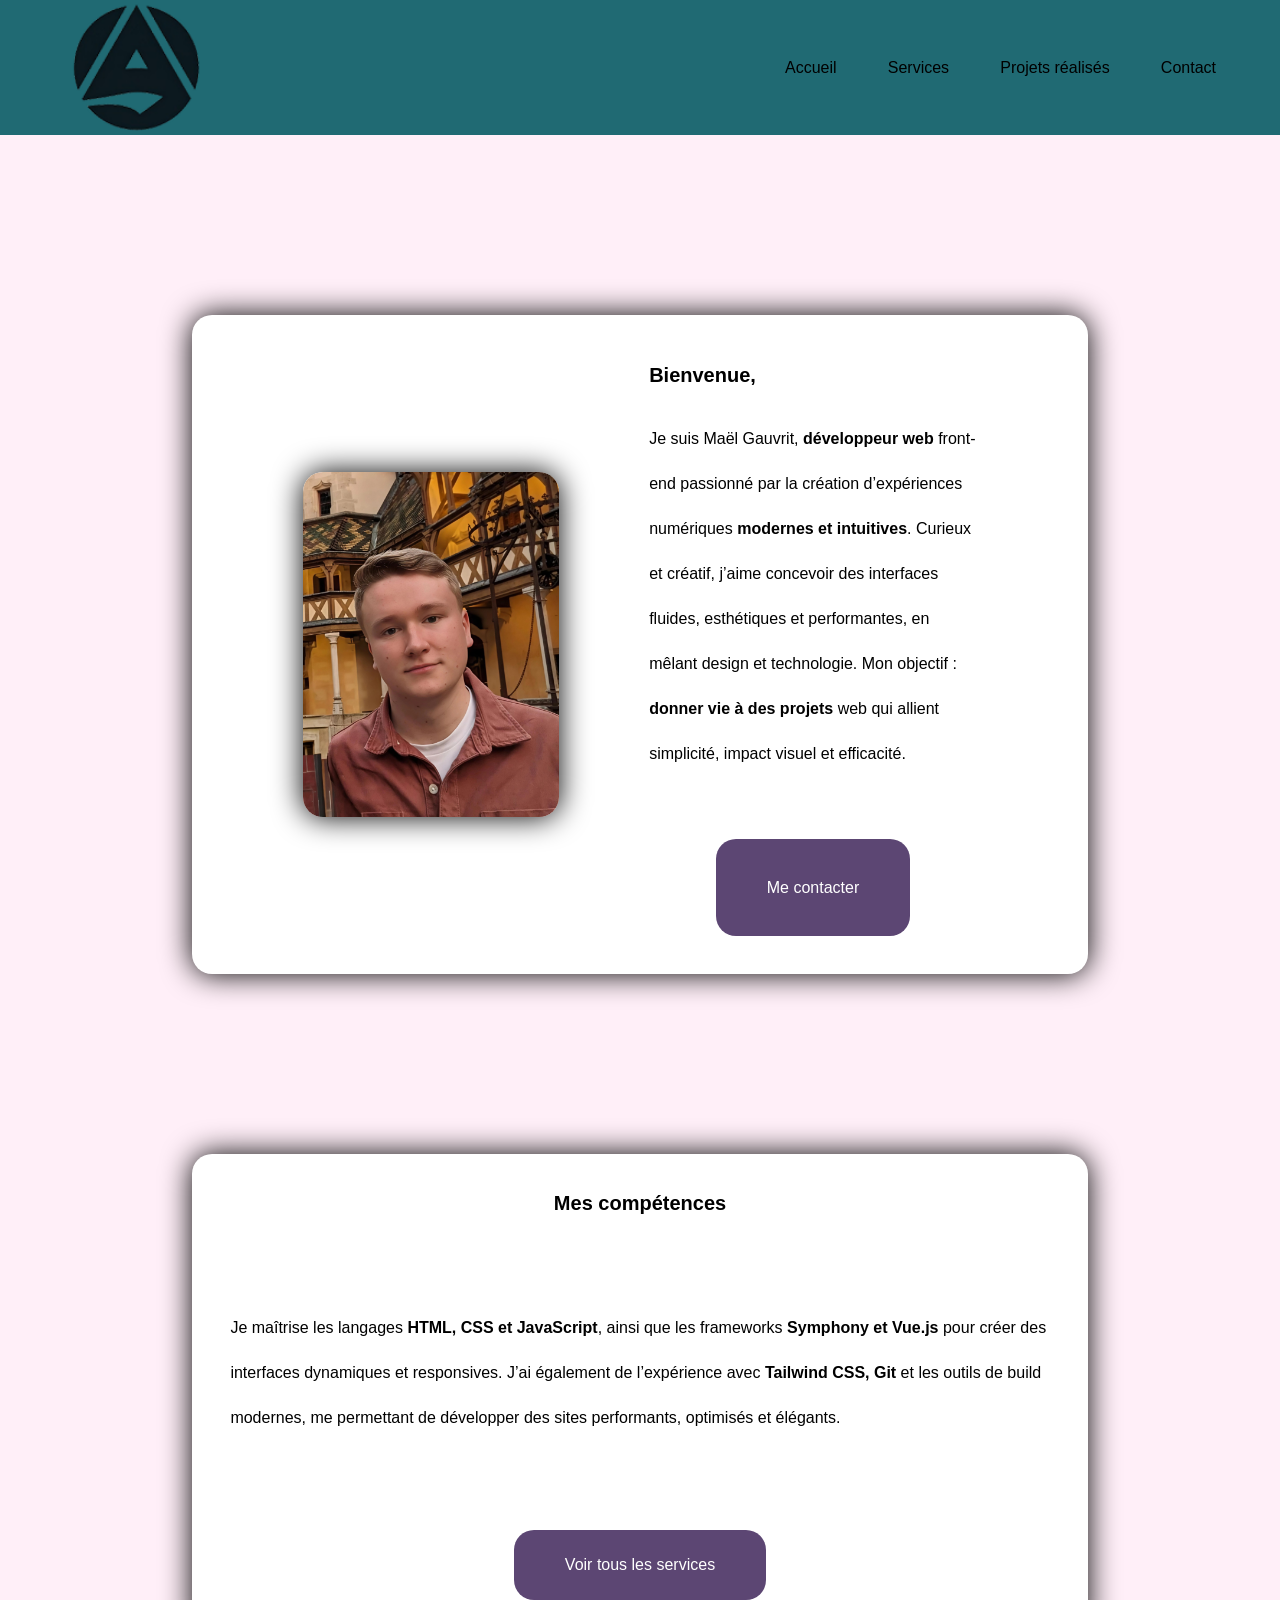
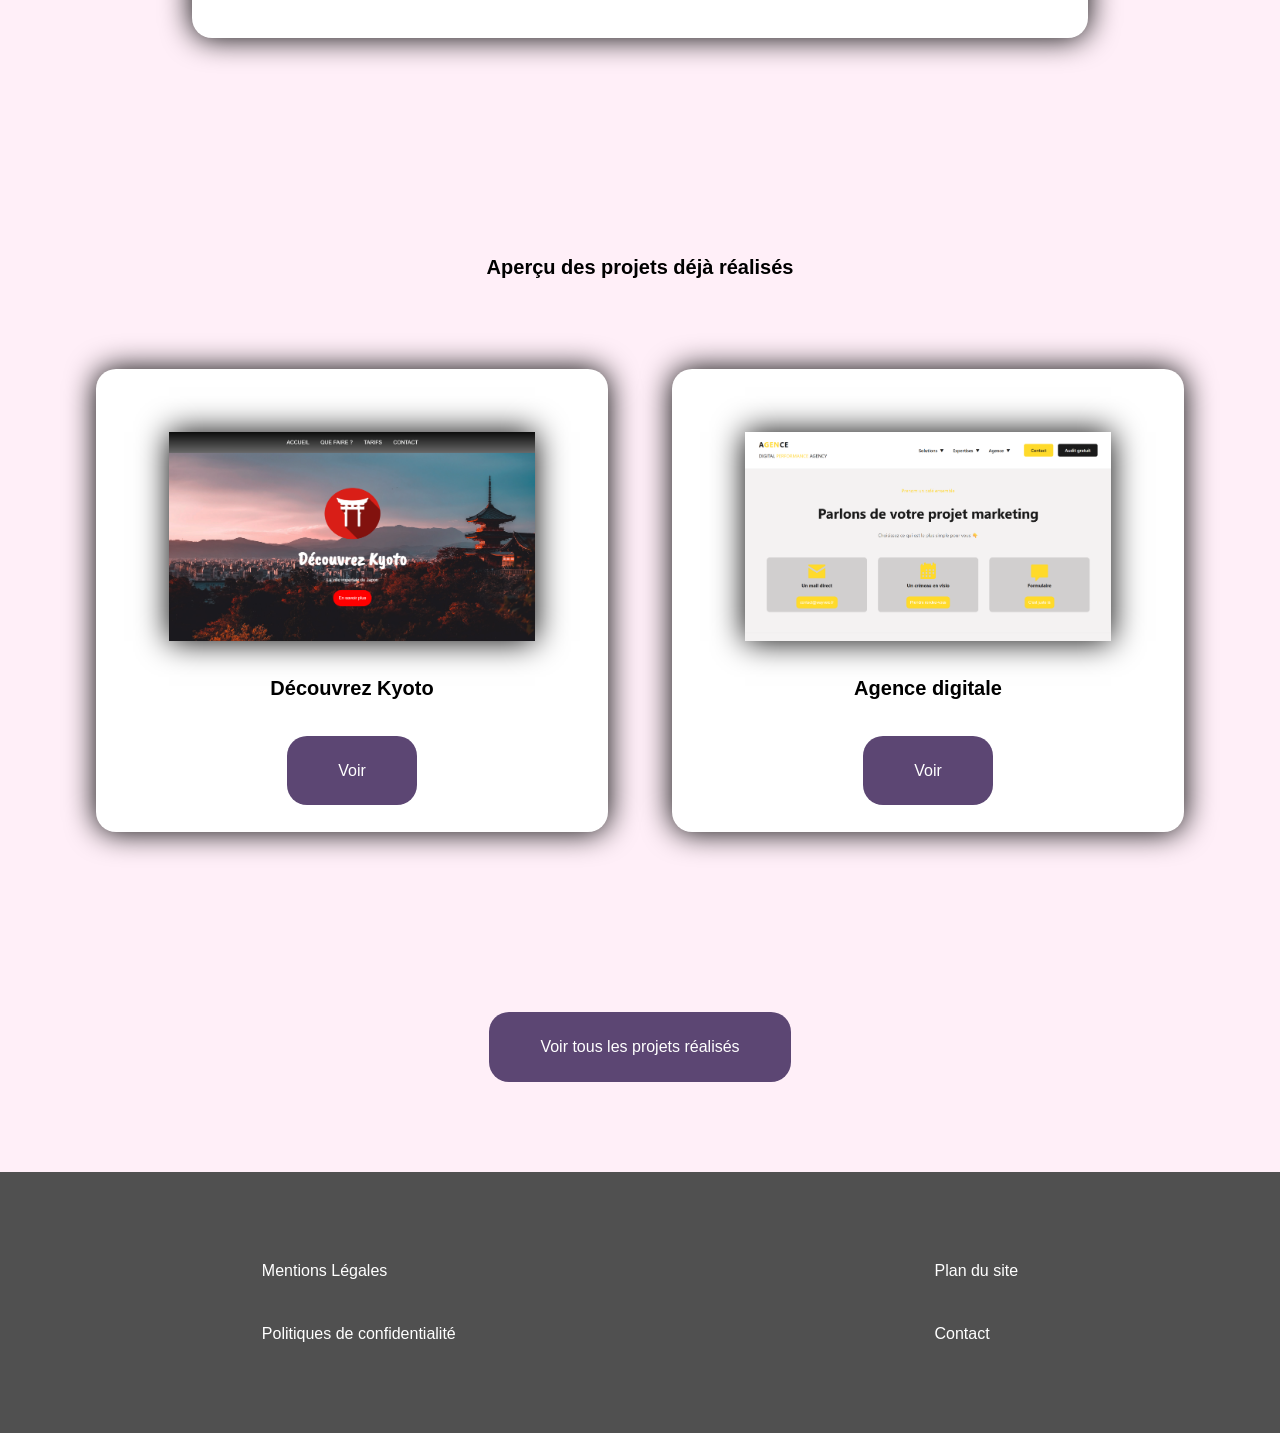
<file: index.html>
<!DOCTYPE html>
<html lang="en">
<head>
    <meta charset="UTF-8">
    <meta name="viewport" content="width=device-width, initial-scale=1.0">
    <title>Portfolio - Maël Gauvrit</title>
    <link rel="stylesheet" href="styleHeader.css">
    <link rel="stylesheet" href="styleHomePage.css">
    <link rel="stylesheet" href="styleFooter.css">
</head>
<body>

       <input type="checkbox" class="menu-mobile-checkbox" id="menuMobileBurger">

    <header class="header">
        <nav>
            <a href="index.html"><img src="img/logo.png" alt="logo" class="logo"></a>
            <div class="menu-desktop">
                <a href="index.html">Accueil</a>
                <a href="services.html">Services</a>
                <a href="projets.html">Projets réalisés</a>
                <a href="contact.html">Contact</a>
            </div>
            <label for="menuMobileBurger" class="menu-mobile-burger">
                <span></span>
                <span></span>
                <span></span>
            </label>
        </nav>
    </header>

    <div class="menu-mobile">
        <a href="index.html">Accueil</a>
        <a href="services.html">Services</a>
        <a href="projets.html">Projets réalisés</a>
        <a href="contact.html">Contact</a>
    </div>

    <main>
        <section class="bienvenue"></div>
            <div class="bienvenue_photo">
            </div>
            <div class="bienvenue_text">
                <h3>Bienvenue,</h3>
                <p>Je suis Maël Gauvrit, <strong>développeur web</strong> front-end passionné par la création d’expériences numériques <strong>modernes et intuitives</strong>. Curieux et créatif, j’aime concevoir des interfaces fluides, esthétiques et performantes, en mêlant design et technologie. Mon objectif : <strong>donner vie à des projets</strong> web qui allient simplicité, impact visuel et efficacité.</p>
                <div class="bienvenue_button">
                <a href="contact.html">Me contacter</a>
                </div>
            </div>
        </section>

        <section class="competences">
            <h3>Mes compétences</h3>
            <p>Je maîtrise les langages <strong>HTML, CSS et JavaScript</strong>, ainsi que les frameworks <strong>Symphony et Vue.js</strong> pour créer des interfaces dynamiques et responsives. J’ai également de l’expérience avec <strong>Tailwind CSS, Git</strong> et les outils de build modernes, me permettant de développer des sites performants, optimisés et élégants.</p>
            <div class="competences_button">
                <a href="services.html">Voir tous les services</a>
            </div>
        </section>

        <section class="apercu_projets">
            <h3>Aperçu des projets déjà réalisés</h3>

            <div class="apercu_projets_cards">
                <div class="apercu_projets_card">
                    <img src="img/Projet 1/Capture d'écran 2025-11-25 152026.png" alt="aperçu projet 1">
                    <h3>Découvrez Kyoto</h3>
                    <div class="apercu_projets_card_button">
                        <a href="projet1.html">Voir</a>
                    </div>
                </div>

                <div class="apercu_projets_card">
                    <img src="img/Projet 2/Capture d'écran 2025-11-25 152746.png" alt="aperçu projet 1">
                    <h3>Agence digitale</h3>
                    <div class="apercu_projets_card_button">
                        <a href="projet2.html">Voir</a>
                    </div>
                </div>
            </div>
            <div class="apercu_projets_card_button">
                    <a href="projets.html">Voir tous les projets réalisés</a>
            </div>
        </section>
        
    </main>

    <footer>
        <div class="footer-text">
            <a class="footer-text-1" href="">Mentions Légales</a>
            <a class="footer-text-2" href="">Politiques de confidentialité</a>
            <a class="footer-text-3" href="">Plan du site</a>
            <a class="footer-text-4" class="footer-text-1" href="contact.html">Contact</a>
        </div>
    </footer>
    
</body>
</html>
</file>
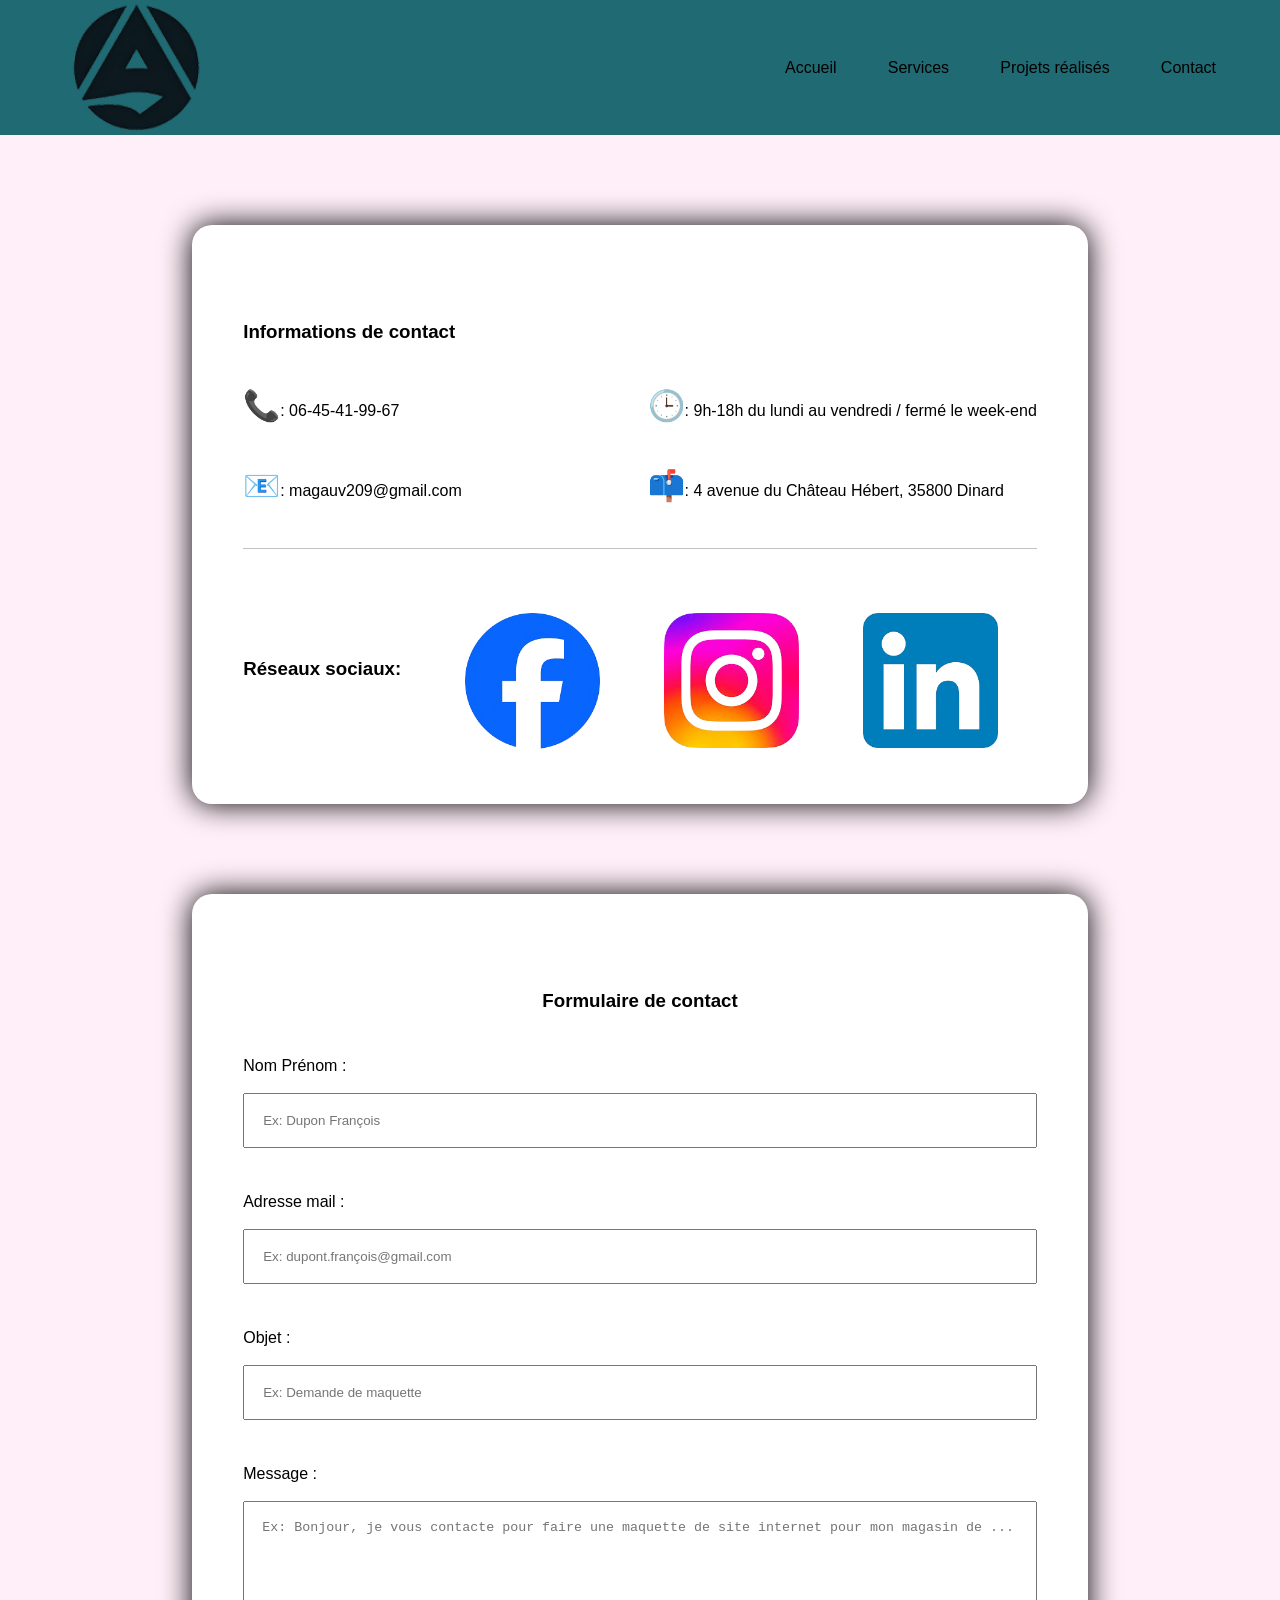
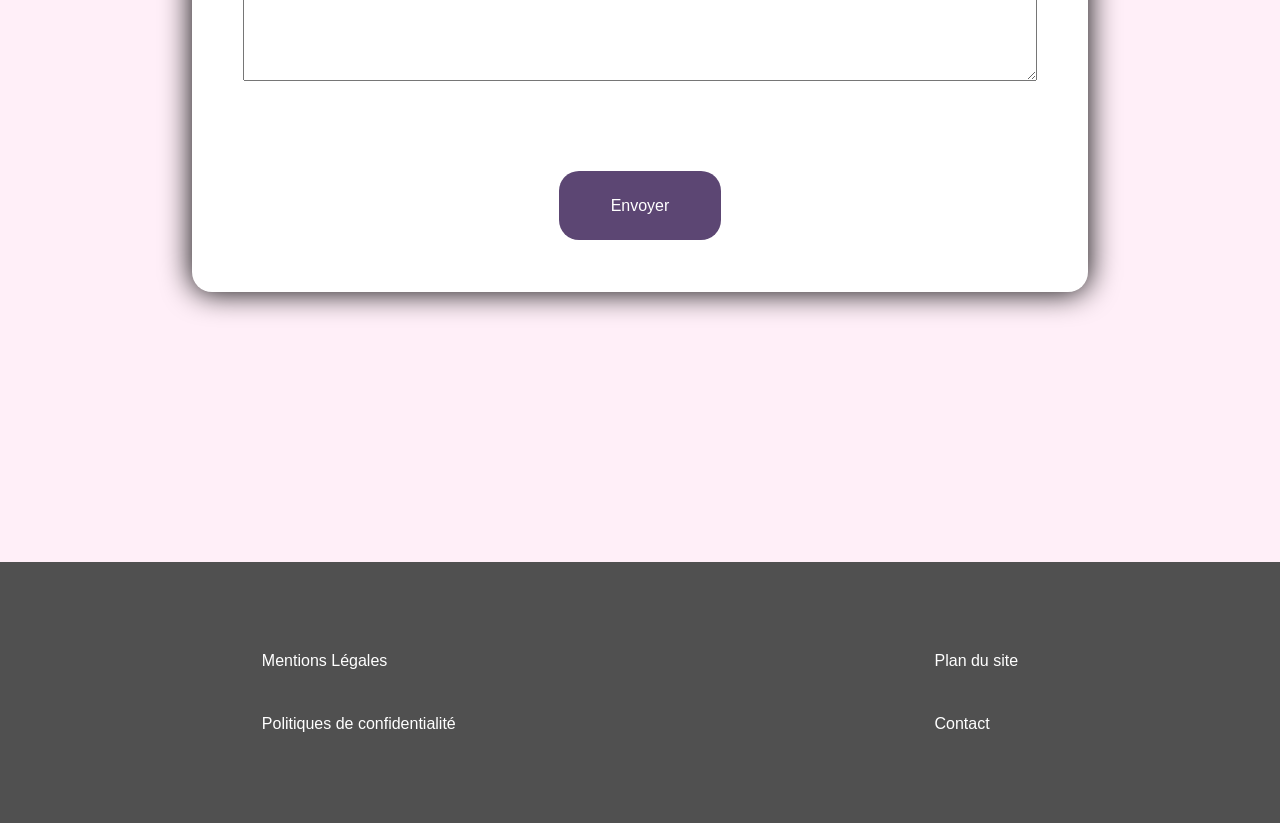
<file: contact.html>
<!DOCTYPE html>
<html lang="en">
<head>
    <meta charset="UTF-8">
    <meta name="viewport" content="width=device-width, initial-scale=1.0">
    <title>Portfolio - Maël Gauvrit</title>
    <link rel="stylesheet" href="styleHeader.css">
    <link rel="stylesheet" href="styleContact.css">
    <link rel="stylesheet" href="styleFooter.css">
</head>
<body>

       <input type="checkbox" class="menu-mobile-checkbox" id="menuMobileBurger">

    <header class="header">
        <nav>
            <a href="index.html"><img src="img/logo.png" alt="logo" class="logo"></a>
            <div class="menu-desktop">
                <a href="index.html">Accueil</a>
                <a href="services.html">Services</a>
                <a href="projets.html">Projets réalisés</a>
                <a href="contact.html">Contact</a>
            </div>
            <label for="menuMobileBurger" class="menu-mobile-burger">
                <span></span>
                <span></span>
                <span></span>
            </label>
        </nav>
    </header>

    <div class="menu-mobile">
        <a href="index.html">Accueil</a>
        <a href="services.html">Services</a>
        <a href="projets.html">Projets réalisés</a>
        <a href="contact.html">Contact</a>
    </div>

    <main>

        <section class="contact_informations">

            <div class="contact_information_box">
                <h3 class="contact_information_title">Informations de contact</h3>
                <div class="contact_information_info">
                    <p class="info1"><span>📞</span>: 06-45-41-99-67</p>
                    <p class="info2"><span>📧</span>: magauv209@gmail.com</p>
                    <p class="info3"><span>🕒</span>: 9h-18h du lundi au vendredi / fermé le week-end</p>
                    <p class="info4"><span>📫</span>: 4 avenue du Château Hébert, 35800 Dinard</p>
                </div>
                <div class="contact_informations_social">
                    <h3> Réseaux sociaux:</h3>
                    <div class="contact_socials_links">
                        <a href=""><img src="img/socials/facebook_logo.png" alt=""></a>
                        <a href=""><img src="img/socials/instagram_logo.png" alt=""></a>
                        <a href=""><img src="img/socials/linkedin_logo.png" alt=""></a>
                    </div>
                </div>
            </div>
        </section>

        <section class="form_contact">
            <h3>Formulaire de contact</h3>
            <form action="">
                <div class="form_identite">
                    <label for="nom_prenom">Nom Prénom :</label>
                    <input type="text" id="nom_prenom" placeholder="Ex: Dupon François">
                </div>
                <div class="form_mail">
                    <label for="mail">Adresse mail :</label>
                    <input type="text" id="mail" placeholder="Ex: dupont.françois@gmail.com">
                </div>
                <div class="form_objet">
                    <label for="objet">Objet :</label>
                    <input type="text" id="objet" placeholder="Ex: Demande de maquette">
                </div>
                <div class="form_msg">
                    <label for="message">Message :</label>
                    <textarea id="message" placeholder="Ex: Bonjour, je vous contacte pour faire une maquette de site internet pour mon magasin de ..."></textarea>
                </div>
                <div class="form_button">
                 <a href="projets.html">Envoyer</a>
                </div>
            </form>
        </section>

    </main>

    <footer>
        <div class="footer-text">
            <a class="footer-text-1" href="">Mentions Légales</a>
            <a class="footer-text-2" href="">Politiques de confidentialité</a>
            <a class="footer-text-3" href="">Plan du site</a>
            <a class="footer-text-4" class="footer-text-1" href="contact.html">Contact</a>
        </div>
    </footer>
    
</body>
</html>
</file>
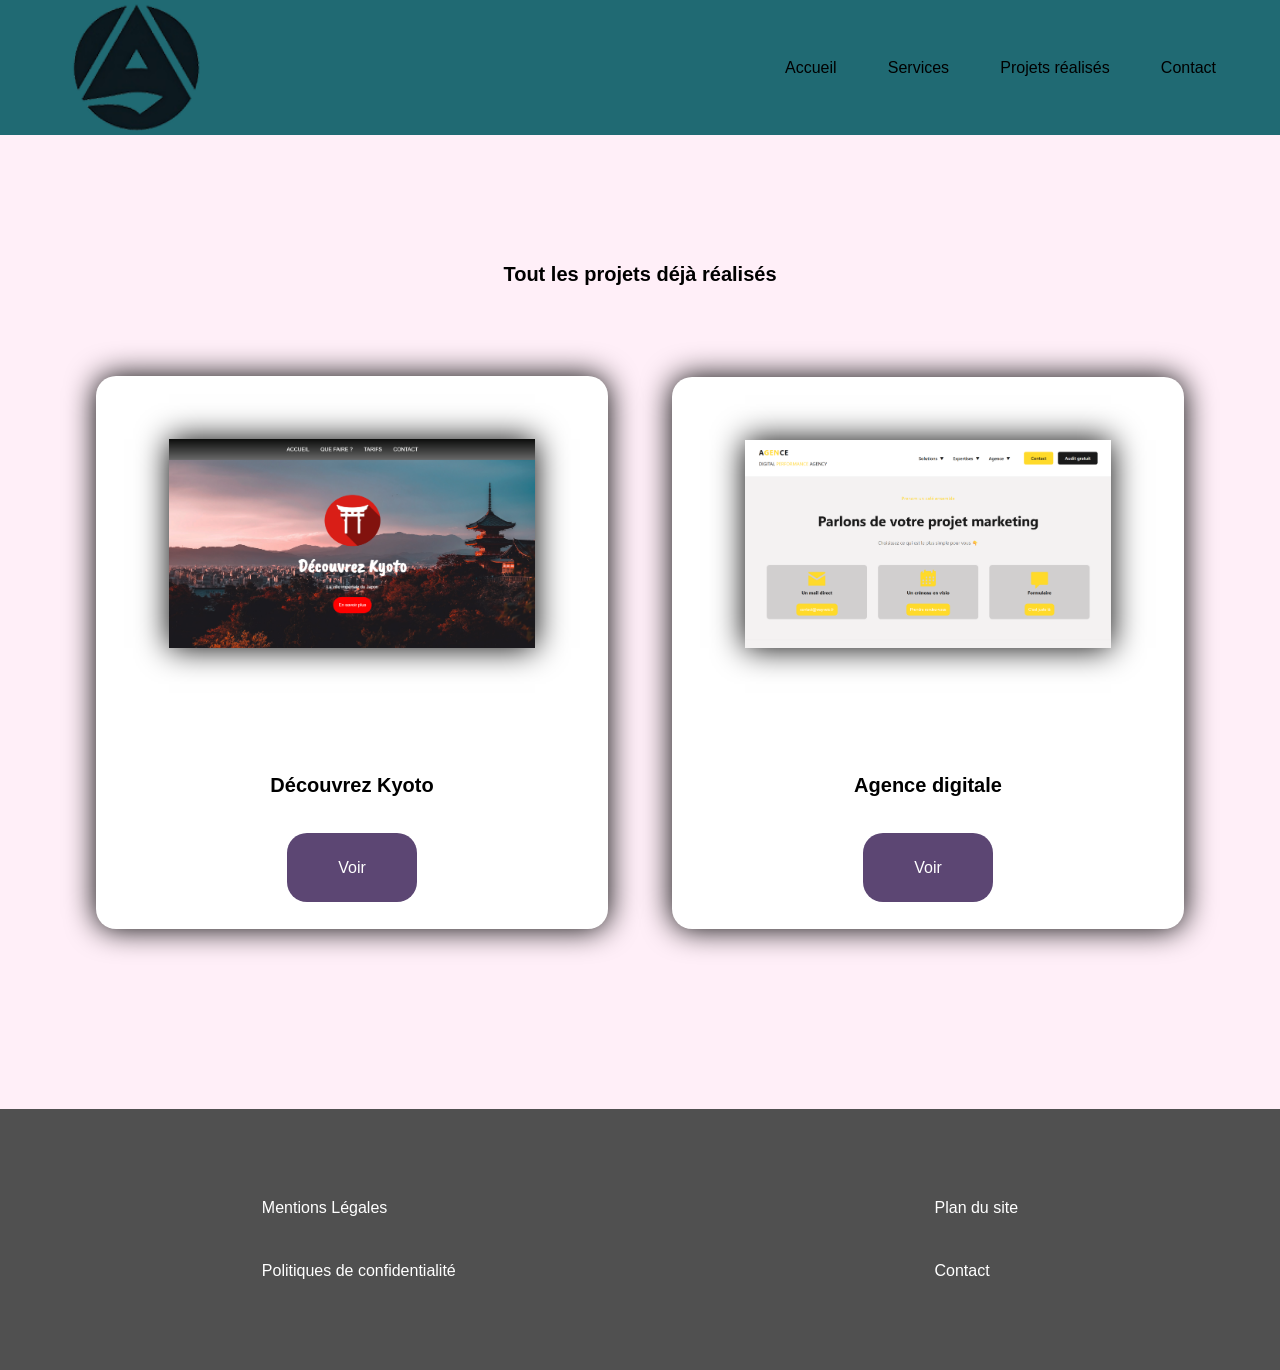
<file: projets.html>
<!DOCTYPE html>
<html lang="en">
<head>
    <meta charset="UTF-8">
    <meta name="viewport" content="width=device-width, initial-scale=1.0">
    <title>Portfolio - Maël Gauvrit</title>
    <link rel="stylesheet" href="styleHeader.css">
    <link rel="stylesheet" href="styleProjets.css">
    <link rel="stylesheet" href="styleFooter.css">
</head>

        <input type="checkbox" class="menu-mobile-checkbox" id="menuMobileBurger">

    <header class="header">
        <nav>
            <a href="index.html"><img src="img/logo.png" alt="logo" class="logo"></a>
            <div class="menu-desktop">
                <a href="index.html">Accueil</a>
                <a href="services.html">Services</a>
                <a href="projets.html">Projets réalisés</a>
                <a href="contact.html">Contact</a>
            </div>
            <label for="menuMobileBurger" class="menu-mobile-burger">
                <span></span>
                <span></span>
                <span></span>
            </label>
        </nav>
    </header>

    <div class="menu-mobile">
        <a href="index.html">Accueil</a>
        <a href="services.html">Services</a>
        <a href="projets.html">Projets réalisés</a>
        <a href="contact.html">Contact</a>
    </div>

    <main>

        <section class="apercu_projets">
            <h3>Tout les projets déjà réalisés</h3>

            <div class="apercu_projets_cards">
                <div class="apercu_projets_card">
                    <img src="img/Projet 1/Capture d'écran 2025-11-25 152026.png" alt="aperçu projet 1">
                    <h3>Découvrez Kyoto</h3>
                    <div class="apercu_projets_card_button">
                        <a href="projet1.html">Voir</a>
                    </div>
                </div>

                <div class="apercu_projets_card">
                    <img src="img/Projet 2/Capture d'écran 2025-11-25 152746.png" alt="aperçu projet 1">
                    <h3>Agence digitale</h3>
                    <div class="apercu_projets_card_button">
                        <a href="projet2.html">Voir</a>
                    </div>
                </div>
            </div>
        </section>

    </main>

    <footer>
        <div class="footer-text">
            <a class="footer-text-1" href="">Mentions Légales</a>
            <a class="footer-text-2" href="">Politiques de confidentialité</a>
            <a class="footer-text-3" href="">Plan du site</a>
            <a class="footer-text-4" class="footer-text-1" href="contact.html">Contact</a>
        </div>
    </footer>

<body>
    
</body>
</html>
</file>
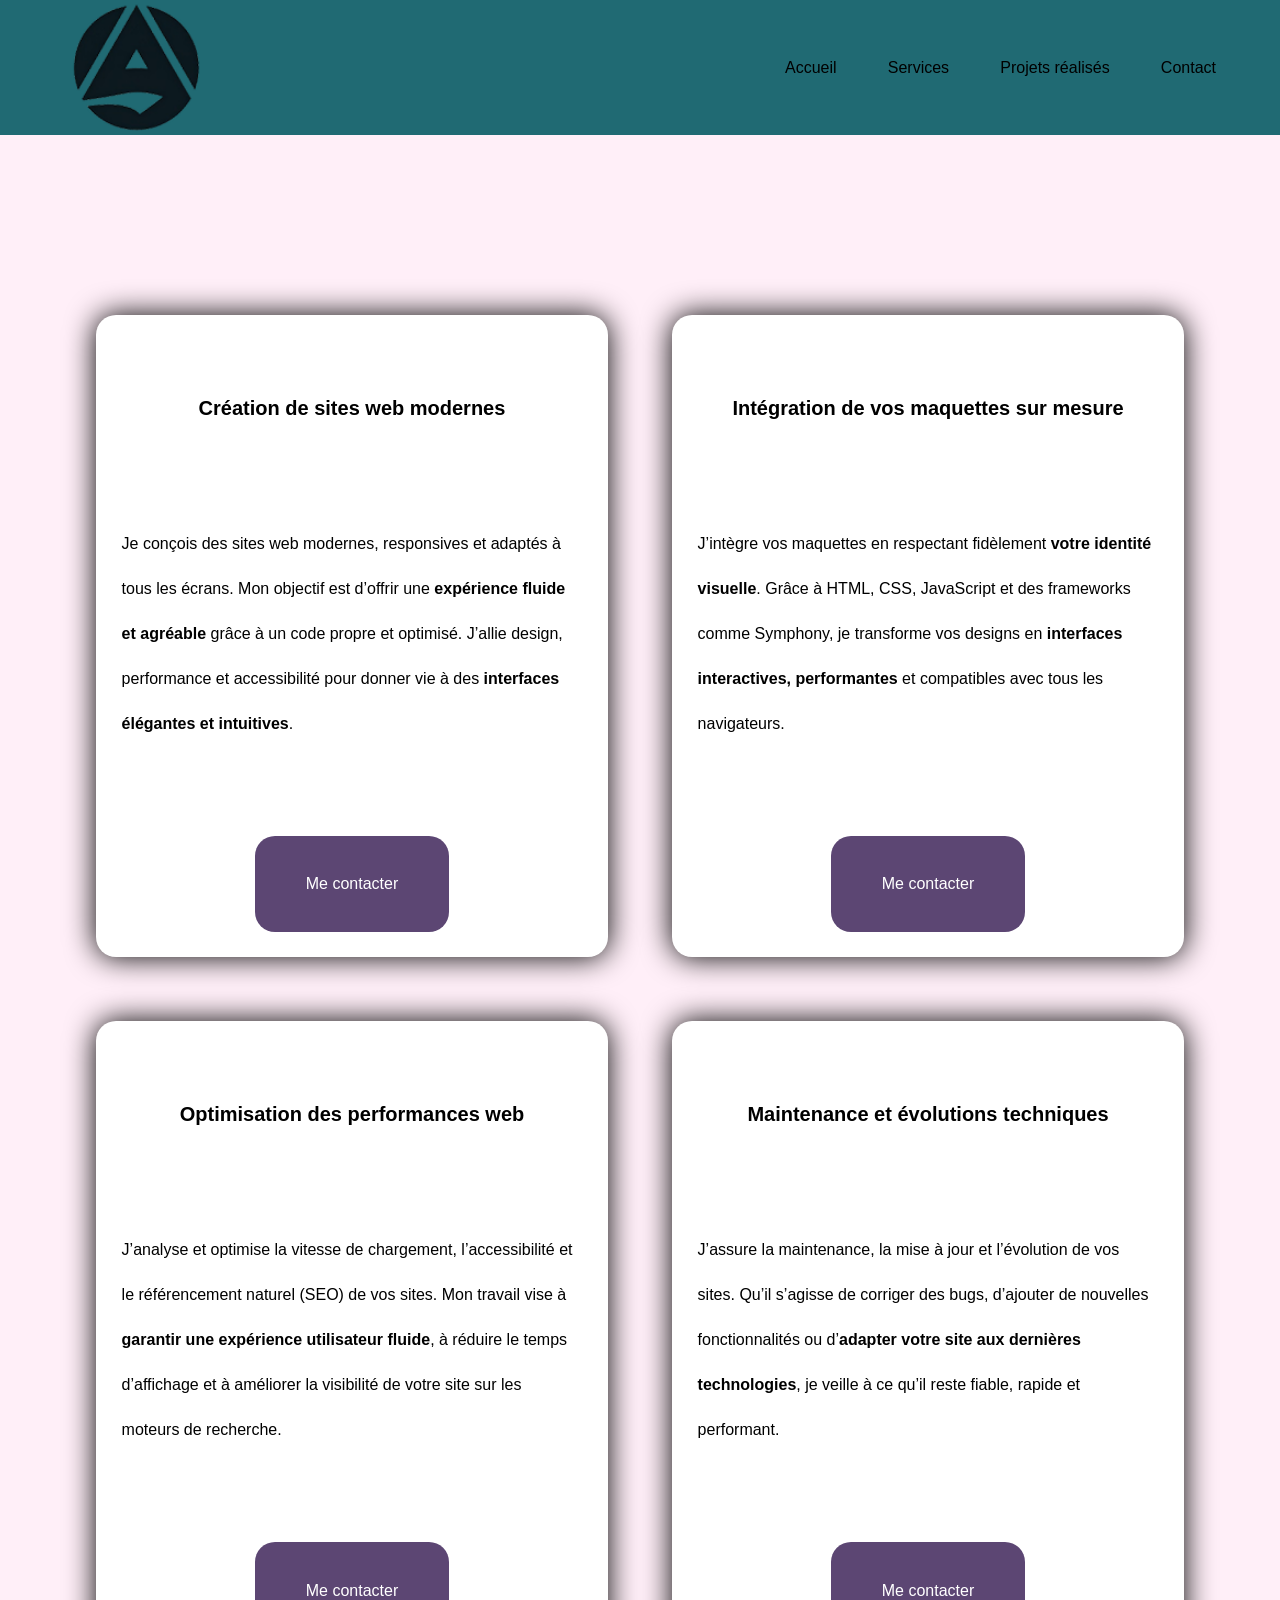
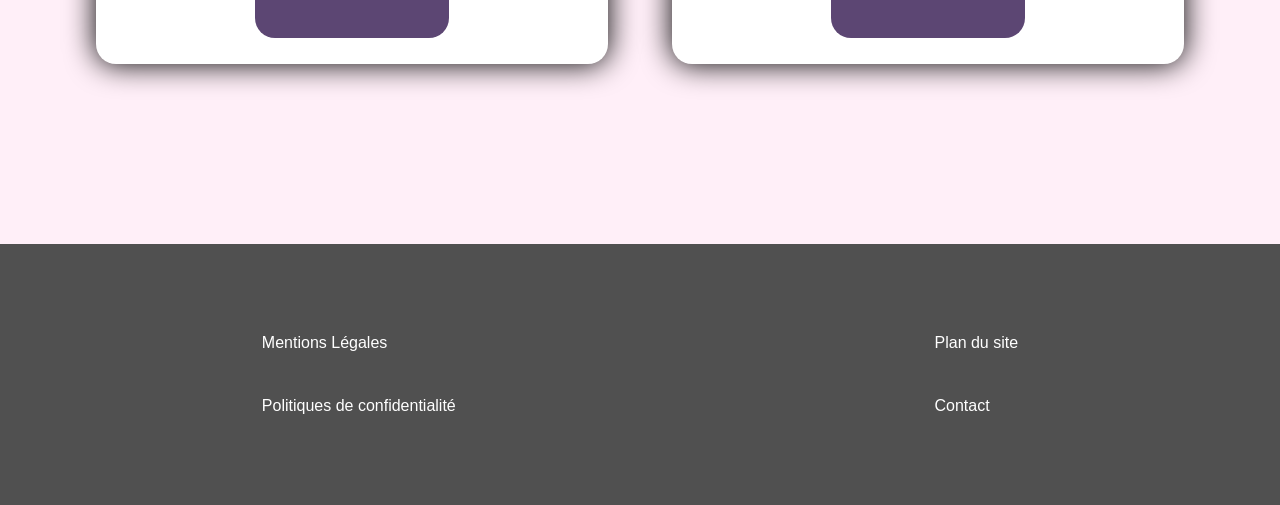
<file: services.html>
<!DOCTYPE html>
<html lang="en">
<head>
    <meta charset="UTF-8">
    <meta name="viewport" content="width=device-width, initial-scale=1.0">
    <title>Portfolio - Maël Gauvrit</title>
    <link rel="stylesheet" href="styleHeader.css">
    <link rel="stylesheet" href="styleFooter.css">
    <link rel="stylesheet" href="styleServices.css">
</head>
<body>

       <input type="checkbox" class="menu-mobile-checkbox" id="menuMobileBurger">

    <header class="header">
        <nav>
            <a href="index.html"><img src="img/logo.png" alt="logo" class="logo"></a>
            <div class="menu-desktop">
                <a href="index.html">Accueil</a>
                <a href="services.html">Services</a>
                <a href="projets.html">Projets réalisés</a>
                <a href="contact.html">Contact</a>
            </div>
            <label for="menuMobileBurger" class="menu-mobile-burger">
                <span></span>
                <span></span>
                <span></span>
            </label>
        </nav>
    </header>

    <div class="menu-mobile">
        <a href="index.html">Accueil</a>
        <a href="services.html">Services</a>
        <a href="projets.html">Projets réalisés</a>
        <a href="contact.html">Contact</a>
    </div>

    <main>
        <div class="cards_services">
            <div class="card_services card_services1">
                <h3>Création de sites web modernes</h3>
                <p>Je conçois des sites web modernes, responsives et adaptés à tous les écrans. Mon objectif est d’offrir une <strong>expérience fluide et agréable</strong> grâce à un code propre et optimisé. J’allie design, performance et accessibilité pour donner vie à des <strong>interfaces élégantes et intuitives</strong>.</p>
                <div class="card_services_button">
                    <a href="contact.html">Me contacter</a>
                </div>
            </div>

            <div class="card_services card_services2">
                <h3>Intégration de vos maquettes sur mesure</h3>
                <p>J’intègre vos maquettes en respectant fidèlement <strong>votre identité visuelle</strong>. Grâce à HTML, CSS, JavaScript et des frameworks comme Symphony, je transforme vos designs en <strong>interfaces interactives, performantes</strong> et compatibles avec tous les navigateurs.</p>
                <div class="card_services_button">
                        <a href="contact.html">Me contacter</a>
                </div>
            </div>

            <div class="card_services card_services3">
                <h3>Optimisation des performances web</h3>
                <p>J’analyse et optimise la vitesse de chargement, l’accessibilité et le référencement naturel (SEO) de vos sites. Mon travail vise à <strong>garantir une expérience utilisateur fluide</strong>, à réduire le temps d’affichage et à améliorer la visibilité de votre site sur les moteurs de recherche.</p>
                <div class="card_services_button">
                    <a href="contact.html">Me contacter</a>
                </div>
            </div>

            <div class="card_services card_services4">
                <h3>Maintenance et évolutions techniques</h3>
                <p>J’assure la maintenance, la mise à jour et l’évolution de vos sites. Qu’il s’agisse de corriger des bugs, d’ajouter de nouvelles fonctionnalités ou d’<strong>adapter votre site aux dernières technologies</strong>, je veille à ce qu’il reste fiable, rapide et performant.</p>
                <div class="card_services_button">
                    <a href="contact.html">Me contacter</a>
                </div>
            </div>
        </div>

    </main>

    <footer>
        <div class="footer-text">
            <a class="footer-text-1" href="">Mentions Légales</a>
            <a class="footer-text-2" href="">Politiques de confidentialité</a>
            <a class="footer-text-3" href="">Plan du site</a>
            <a class="footer-text-4" class="footer-text-1" href="contact.html">Contact</a>
        </div>
    </footer>
    
</body>
</html>
</file>
<file: styleHeader.css>
*, ::before, ::after {
    box-sizing: border-box;
    padding: 0;
    margin: 0;
}

.header{
    font-family: Verdana, Geneva, Tahoma, sans-serif;
}

/* BURGER */

.menu-mobile-checkbox {
    position: absolute;
    opacity: 0;
}

.menu-mobile-burger {
    display: flex;
    flex-direction: column;
    gap: 8px;
    cursor: pointer;
}

.menu-mobile-burger span {
    display: block;
    width: 40px;
    height: 4px;
    background-color: #1a1a1a;
    border-radius: 10px;
    transition: transform 0.2s ease, opacity 0.2s ease;
}


#menuMobileBurger:checked + .header .menu-mobile-burger span:nth-child(1) {
    transform: translateY(12px) rotate(45deg);
}
#menuMobileBurger:checked + .header .menu-mobile-burger span:nth-child(2) {
    opacity: 0;
}
#menuMobileBurger:checked + .header .menu-mobile-burger span:nth-child(3) {
    transform: translateY(-12px) rotate(-45deg);
}

#menuMobileBurger:checked ~ .menu-mobile {
    display: block;
}

/* NAV DESKTOP */

nav{
    background-color: #206A73;
    height: 15vh;
    width: 100%;
    display: flex;
    flex-direction: row;
    align-items: center;
    justify-content: space-between;
    box-shadow: 20px 0 20px black;
    padding-left: 5vw;
    padding-right: 5vw;
}
.logo{
    height: 15vh;
    width: auto;
}
.menu-desktop{
    display: none;
}
.menu-desktop a{
    text-decoration: none;
    color: black;
    position: relative;
}
.menu-desktop a:hover{
    color: rgb(255, 255, 255);
}
.menu-desktop a::after{
    content:"";
    height: 2px;
    width: 0px;
    background-color: rgb(255, 255, 255);
    transition: width 1s ease;
    position:absolute;
    left: 50%;
    transform: translateX(-50%);
    bottom: -1px;
}
.menu-desktop a:hover::after{
    width: 100%;
}

/* NAV MOBILE */

.menu-mobile{
    display: none;
    font-family: Verdana, Geneva, Tahoma, sans-serif;
}
.menu-mobile a{
    text-decoration: none;
    color: black;
    border-bottom: 1px solid rgb(209, 209, 209);
    padding-bottom: 2vh;
    padding-top: 2vh;
    padding-left: 5vw;
}
.menu-mobile a:hover{
    background-color: #5C4673;
}
@media screen and (min-width: 768px) {
    .menu-mobile-burger{
        display: none;
    }
    .menu-desktop{
        display: block;
        display: flex;
        flex-direction: row;
        gap: 4vw;
    }
    .menu-mobile{
        display: none;
    }
    #menuMobileBurger:checked ~ .menu-mobile {
        display: none;
    }
}
@media screen and (max-width: 768px) {
    #menuMobileBurger:checked ~ .menu-mobile {
        display: flex;
        flex-direction: column;
        padding-left: 3vw;
        padding-right: 3vw;
        padding-top: 3vh;
    }
}
</file>
<file: styleHomePage.css>
*, ::before, ::after {
    box-sizing: border-box;
    padding: 0;
    margin: 0;
}

/* BIENVENUE */

main{
    background-color: #FFEFF8;
    padding-top: 20vh;
    font-family: Verdana, Geneva, Tahoma, sans-serif;
}

.bienvenue{
    padding: 3vw;
    display: flex;
    flex-direction: column;
    align-items: center;
    justify-content: center;
    width: 70vw;
    margin: auto;
    background-color: white;
    box-shadow: 0px 0px 30px black;
    border-radius: 20px;
    gap: 10vh;
    margin-bottom: 20vh;
}
.bienvenue_photo{
    background-image: url(img/identite/thumbnail_IMG_20251023_142148.jpg);
    width: 35vh;
    height: 40vh;
    background-position: center;
    background-size: cover;
    background-repeat: no-repeat;
    display: flex;
    justify-content: center;
    align-items: center;
    box-shadow: 0px 0px 30px black;
    border-radius: 20px;
}
.bienvenue_photo img{
    width: 100%;
    height: auto;
}
.bienvenue_text{
    display: flex;
    flex-direction: column;
    justify-content: center;
    line-height: 5vh;
    gap: 2vh;
}
.bienvenue h3{
    font-size: clamp(15px, 20px, 25px);
}
.bienvenue p{
    font-size: clamp(10px, 16px, 20px);
}
.bienvenue_button{
    display: flex;
    justify-content: center;
    margin-top: 5vh;
}
.bienvenue_text a{
    text-decoration: none;
    padding: 2vw 4vw;
    background-color: #5C4673;
    color: white;
    border-radius: 20px;
    width: fit-content;
    font-size: clamp(10px, 16px, 20px);
}
.bienvenue_text a:hover{
    background-color: #206A73;
    box-shadow: inset 0 5px 5px black;
}

@media screen and (min-width: 768px) {
    .bienvenue{
        flex-direction: row;
    }
    .bienvenue_text{
        width: 40%;
    }
    .bienvenue_photo{
        width: 20vw;
        height: 27vw;
    }
}

/* COMPETENCES */

.competences{
    padding: 3vw;
    display: flex;
    flex-direction: column;
    align-items: center;
    justify-content: center;
    width: 70vw;
    margin: auto;
    background-color: white;
    box-shadow: 0px 0px 30px black;
    border-radius: 20px;
    gap: 10vh;
    margin-bottom: 20vh;
}
.competences h3{
    font-size: clamp(15px, 20px, 25px);
}
.competences p{
    font-size: clamp(10px, 16px, 20px);
    line-height: 5vh;
}
.competences_button{
    display: flex;
    justify-content: center;
}
.competences a{
    text-decoration: none;
    padding: 2vw 4vw;
    background-color: #5C4673;
    color: white;
    border-radius: 20px;
    width: fit-content;
    font-size: clamp(10px, 16px, 20px);
}
.competences_button a:hover{
    background-color: #206A73;
    box-shadow: inset 0 5px 5px black;
}

/* APERCU PROJETS */

.apercu_projets{
    padding: 3vw;
    display: flex;
    flex-direction: column;
    align-items: center;
    justify-content: center;
    width: 70vw;
    margin: auto;
    gap: 10vh;
    padding-bottom: 10vh;
}
.apercu_projets h3{
    font-size: clamp(15px, 20px, 25px);
}
.apercu_projets_cards{
    display: flex;
    flex-direction: column;
    align-items: center;
    justify-content: center;
}
.apercu_projets_card{
    padding: 3vh;
    display: flex;
    flex-direction: column;
    align-items: center;
    justify-content: center;
    width: 70vw;
    background-color: white;
    background-color: white;
    box-shadow: 0px 0px 30px black;
    border-radius: 20px;
    gap: 4vh;
    margin-bottom: 10vh;
}
.apercu_projets_card:hover{
    scale: 1.1;
}
.apercu_projets_card img{
    width: 80%;
    height: auto;
    box-shadow: 0px 0px 30px black;
    margin-top: 4vh;
}
.apercu_projets_card_button{
    display: flex;
    justify-content: center;
}
.apercu_projets_card_button a{
    text-decoration: none;
    padding: 2vw 4vw;
    background-color: #5C4673;
    color: white;
    border-radius: 20px;
    width: fit-content;
    font-size: clamp(10px, 16px, 20px);
}
.apercu_projets_card_button a:hover{
    background-color: #206A73;
    box-shadow: inset 0 5px 5px black;
}

@media screen and (min-width: 768px) {
    .apercu_projets_card{
        width: 40vw;
    }
    .apercu_projets_cards{
        display: flex;
        flex-direction: row;
        gap: 5vw;
    }
}
</file>
<file: styleFooter.css>
*, ::before, ::after {
    box-sizing: border-box;
    padding: 0;
    margin: 0;
}

footer{
    background-color: #505050;
    height: auto;
    width: 100vw;
    font-family: Verdana, Geneva, Tahoma, sans-serif;  
}
.footer-text{
    display: flex;
    flex-direction: column;
    justify-content: center;
    align-items: center;
    padding: 5vh;
    gap: 5vh;
}
.footer-text a{
    color: white;
    text-decoration: none;
    font-size: clamp(10px, 16px, 20px);
}
.footer-text a:hover{
    text-decoration: underline;
}
@media screen and (min-width: 768px) {
    .footer-text{
        display: grid;
        grid-template-areas: 
        "a b"
        "c d";
        justify-content: space-around;
        padding-top: 10vh;
        padding-bottom: 10vh;
    }
    .footer-text-1{
        grid-area: a;
    }
    .footer-text-2{
        grid-area: c;
    }
    .footer-text-3{
        grid-area: b;
    }
    .footer-text-4{
        grid-area: d;
    }
}
</file>
<file: styleContact.css>
*, ::before, ::after {
    box-sizing: border-box;
    margin: 0;
    padding: 0;
}

main{
    background-color: #FFEFF8;
    padding-top: 10vh;
    padding-bottom: 10vh;
}

/* INFORMATIONS */

.contact_informations{
    font-family: Verdana, Geneva, Tahoma, sans-serif;
}
.contact_information_box h3{
    padding-top: 5vh;
    padding-bottom: 5vh;
    justify-self: center;
}
.contact_information_title{
    align-self: center;
}
.contact_information_info{
    display: flex;
    flex-direction: column;
    padding-bottom: 5vh;
    gap: 5vh;
    border-bottom: 1px solid rgb(193, 193, 193);
}
.contact_information_box{
    padding: 4vw;
    display: flex;
    flex-direction: column;
    width: 70vw;
    margin: auto;
    background-color: white;
    box-shadow: 0px 0px 30px black;
    border-radius: 20px;
}
.contact_information_box span{
    font-size: 30px;
}
.contact_socials_links{
    display: flex;
    flex-direction: column;
    justify-content: center;
    align-items: center;
    gap: 5vw;
}
.contact_socials_links img{
    width: 15vh;
    height: auto;
}
.contact_socials_links img:hover{
    scale: 1.1;
}

@media screen and (min-width: 768px){
    .contact_information_info{
        display: grid;
        grid-template-areas:
        "a b"
        "c d";
        justify-content: space-between;
    }
    .info1{
        grid-area: a;
    }
     .info2{
        grid-area: c;
    }
     .info3{
        grid-area: b;
    }
     .info4{
        grid-area: d;
    }
    .contact_information_box h3{
        justify-self: flex-start;
    }
    .contact_information_title{
        align-self: flex-start;
    }
    .contact_informations_social{
        display: flex;
        flex-direction: row;
        gap: 5vw;
        margin-top: 5vw;
    }
    .contact_socials_links{
        flex-direction: row;
    }
}


/* FORMULAIRE */

.form_contact{
    font-family: Verdana, Geneva, Tahoma, sans-serif;
    padding: 4vw;
    display: flex;
    flex-direction: column;
    width: 70vw;
    margin: auto;
    background-color: white;
    box-shadow: 0px 0px 30px black;
    border-radius: 20px;
    margin-bottom: 20vh;
    margin-top: 10vh;
}
.form_contact h3{
    padding-top: 5vh;
    padding-bottom: 5vh;
    align-self: center;
}
input{
    margin-bottom: 5vh;
    padding: 2vh;
}
textarea{
    height: 20vh;
    margin-bottom: 5vh;
    padding: 2vh;
}
.form_identite{
    display: flex;
    flex-direction: column;
    gap: 2vh;
}
.form_mail{
    display: flex;
    flex-direction: column;
    gap: 2vh;
}
.form_objet{
    display: flex;
    flex-direction: column;
    gap: 2vh;
}
.form_msg{
    display: flex;
    flex-direction: column;
    gap: 2vh;
}
.form_button{
    display: flex;
    justify-content: center;
    margin-top: 5vh;
}
.form_button a{
    text-decoration: none;
    padding: 2vw 4vw;
    background-color: #5C4673;
    color: white;
    border-radius: 20px;
    width: fit-content;
    font-size: clamp(10px, 16px, 20px);
}
.form_button a:hover{
    background-color: #206A73;
    box-shadow: inset 0 5px 5px black;
}
</file>
<file: styleProjets.css>
*, ::before, ::after {
    box-sizing: border-box;
    padding: 0;
    margin: 0;
}

main{
    background-color: #FFEFF8;
}
.apercu_projets{
    padding: 3vw;
    display: flex;
    flex-direction: column;
    align-items: center;
    justify-content: center;
    width: 70vw;
    margin: auto;
    gap: 10vh;
    padding-bottom: 10vh;
    font-family: Verdana, Geneva, Tahoma, sans-serif;
}
.apercu_projets h3{
    margin-top: 10vh;
    font-size: clamp(15px, 20px, 25px);
}
.apercu_projets_cards{
    display: flex;
    flex-direction: column;
    align-items: center;
    justify-content: center;
}
.apercu_projets_card{
    padding: 3vh;
    display: flex;
    flex-direction: column;
    align-items: center;
    justify-content: center;
    width: 70vw;
    background-color: white;
    background-color: white;
    box-shadow: 0px 0px 30px black;
    border-radius: 20px;
    gap: 4vh;
    margin-bottom: 10vh;
}
.apercu_projets_card:hover{
    scale: 1.1;
}
.apercu_projets_card img{
    width: 80%;
    height: auto;
    box-shadow: 0px 0px 30px black;
    margin-top: 4vh;
}
.apercu_projets_card_button{
    display: flex;
    justify-content: center;
}
.apercu_projets_card_button a{
    text-decoration: none;
    padding: 2vw 4vw;
    background-color: #5C4673;
    color: white;
    border-radius: 20px;
    width: fit-content;
    font-size: clamp(10px, 16px, 20px);
}
.apercu_projets_card_button a:hover{
    background-color: #206A73;
    box-shadow: inset 0 5px 5px black;
}

@media screen and (min-width: 768px) {
    .apercu_projets_card{
        width: 40vw;
    }
    .apercu_projets_cards{
        display: flex;
        flex-direction: row;
        gap: 5vw;
    }
}
</file>
<file: styleServices.css>
*, ::before, ::after {
    box-sizing: border-box;
    padding: 0;
    margin: 0;
}

main{
    background-color: #FFEFF8;
    padding-top: 10vh;
    padding-bottom: 10vh;
    font-family: Verdana, Geneva, Tahoma, sans-serif;
}
.cards_services{
    display: flex;
    flex-direction: column;
    justify-content: center;
    gap: 10vh;
    padding-bottom: 20vh;
}
.card_services{
    padding: 2vw;
    display: flex;
    flex-direction: column;
    align-items: center;
    justify-content: center;
    width: 70vw;
    margin: auto;
    background-color: white;
    box-shadow: 0px 0px 30px black;
    border-radius: 20px;
    gap: 10vh;
    line-height: 5vh;
}
h3{
    padding-top: 5vh;
    font-size: clamp(15px, 20px, 25px);
}
p{
    font-size: clamp(10px, 16px, 20px);
}
.card_services_button{
    display: flex;
    justify-content: center;
}
.card_services a{
    text-decoration: none;
    padding: 2vw 4vw;
    background-color: #5C4673;
    color: white;
    border-radius: 20px;
    width: fit-content;
    font-size: clamp(10px, 16px, 20px);
}
.card_services a:hover{
    background-color: #206A73;
    box-shadow: inset 0 5px 5px black;
}
@media screen and (min-width: 768px) {
    .cards_services{
        display: flex;
        display: grid;
        grid-template-areas: 
        "a b"
        "c d";
        justify-content: center;
        padding-top: 10vh;
        padding-bottom: 10vh;
        gap: 5vw;
    }
    .card_services{
        width: 40vw;
        height: fit-content;
    }
    .card_services1{
        grid-area: a;
        
    }
    .card_services2{
        grid-area: b;
    }
    .card_services3{
        grid-area: c;
    }
    .card_services4{
        grid-area: d;
    }
}
</file>
